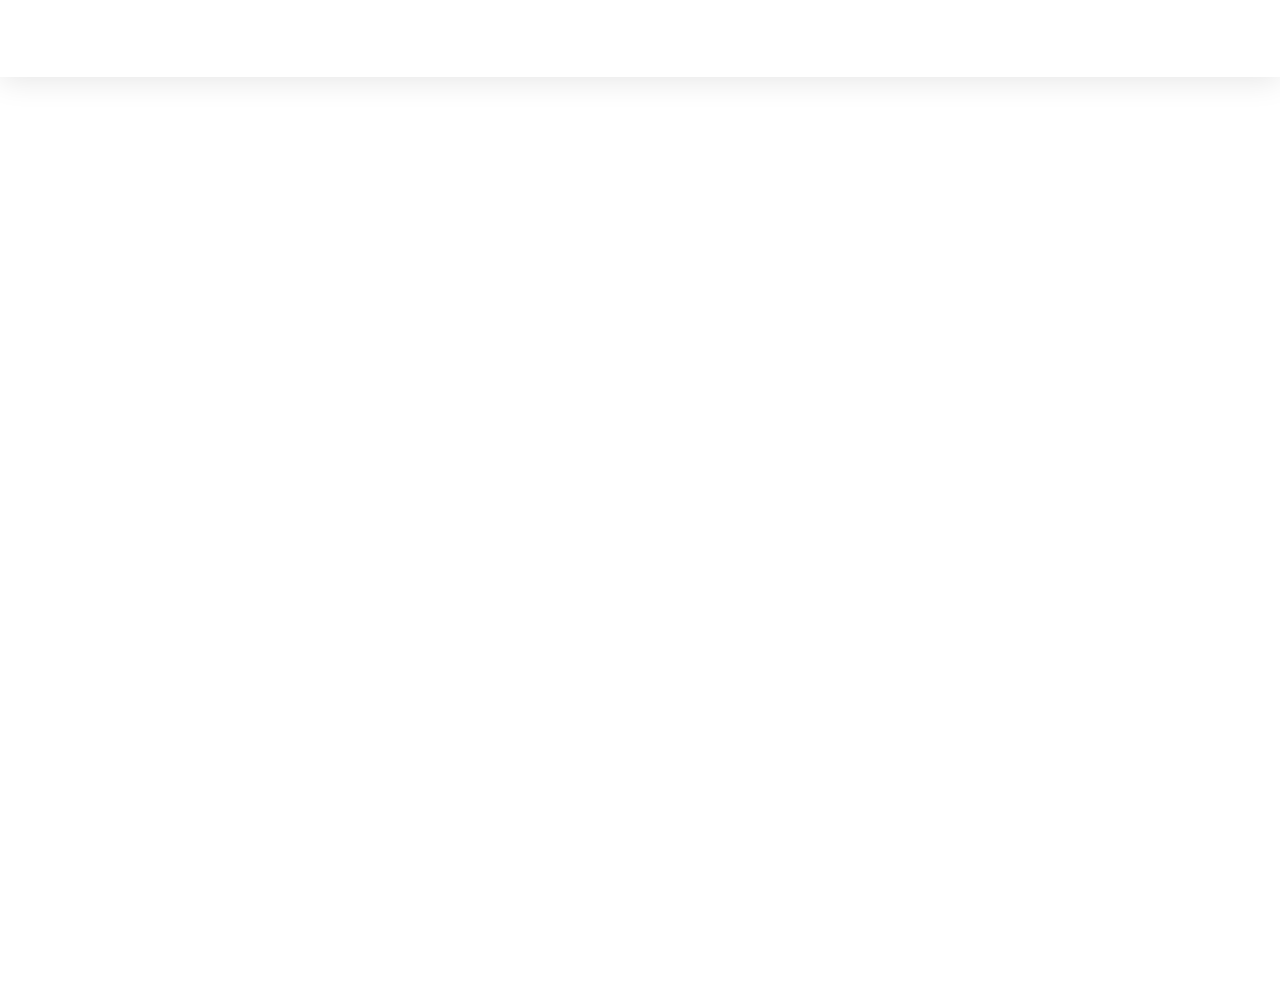
<file: coffee_shop/index.html>
<!DOCTYPE html>
<html lang="en">
<head>
    <link rel="preconnect" href="https://fonts.googleapis.com">
<link rel="preconnect" href="https://fonts.gstatic.com" crossorigin>
<link href="https://fonts.googleapis.com/css2?family=Signika:wght@300&display=swap" rel="stylesheet">
    <!--font-->
    <meta charset="UTF-8">
    <meta name="viewport" content="width=device-width, initial-scale=1.0">
    <title>Document</title> <link rel="stylesheet" href="style.css">
</head>
<title> Coffee Shop</title>
<body>
    <nav class="nav-bar">

        <div class="max-width">
           
    <div class="logo">  Coffee Shop </div>
    <ul class="menu-bar">
<li> About US</li>
<li>Locations</li>
<li>Menu</li>
<li>Social media</li>


    </ul>
        </div>
    </nav>
    <section class="section-container">
        <div class="banner">
<h1>
   coffee shop
    
</h1>
<p1>
    Welcome to Highlands Coffee, where Vietnamese coffee culture meets urban tranquility. Savor expertly crafted brews, from bold black coffee to creamy iced lattes, in our cozy city escapes. Committed to sustainability, we source beans directly from local farmers. Join us for a brief respite, where every cup tells a story and community meets quality.
</p1>
<div class="border_function">
get more
</div>
        </div>  
    </section>
    <!--page2-->

</body>
</html>
</file>
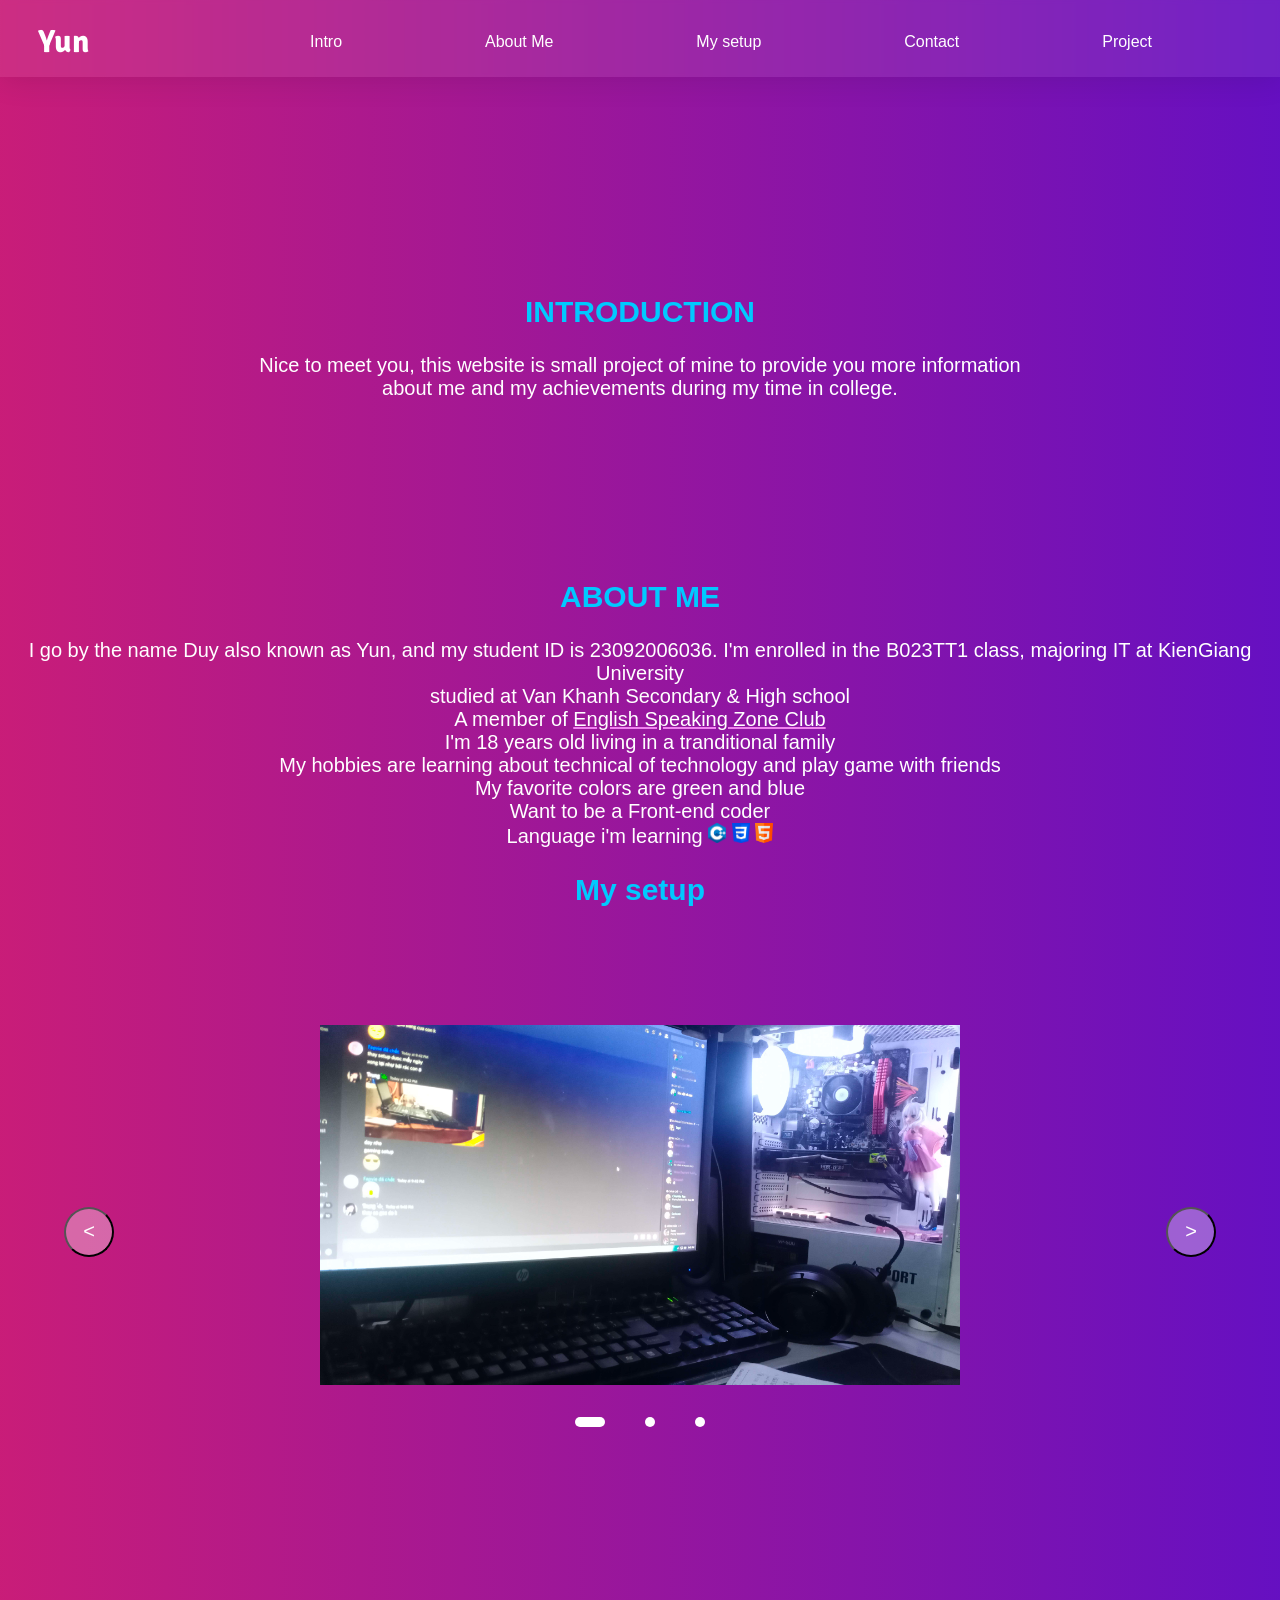
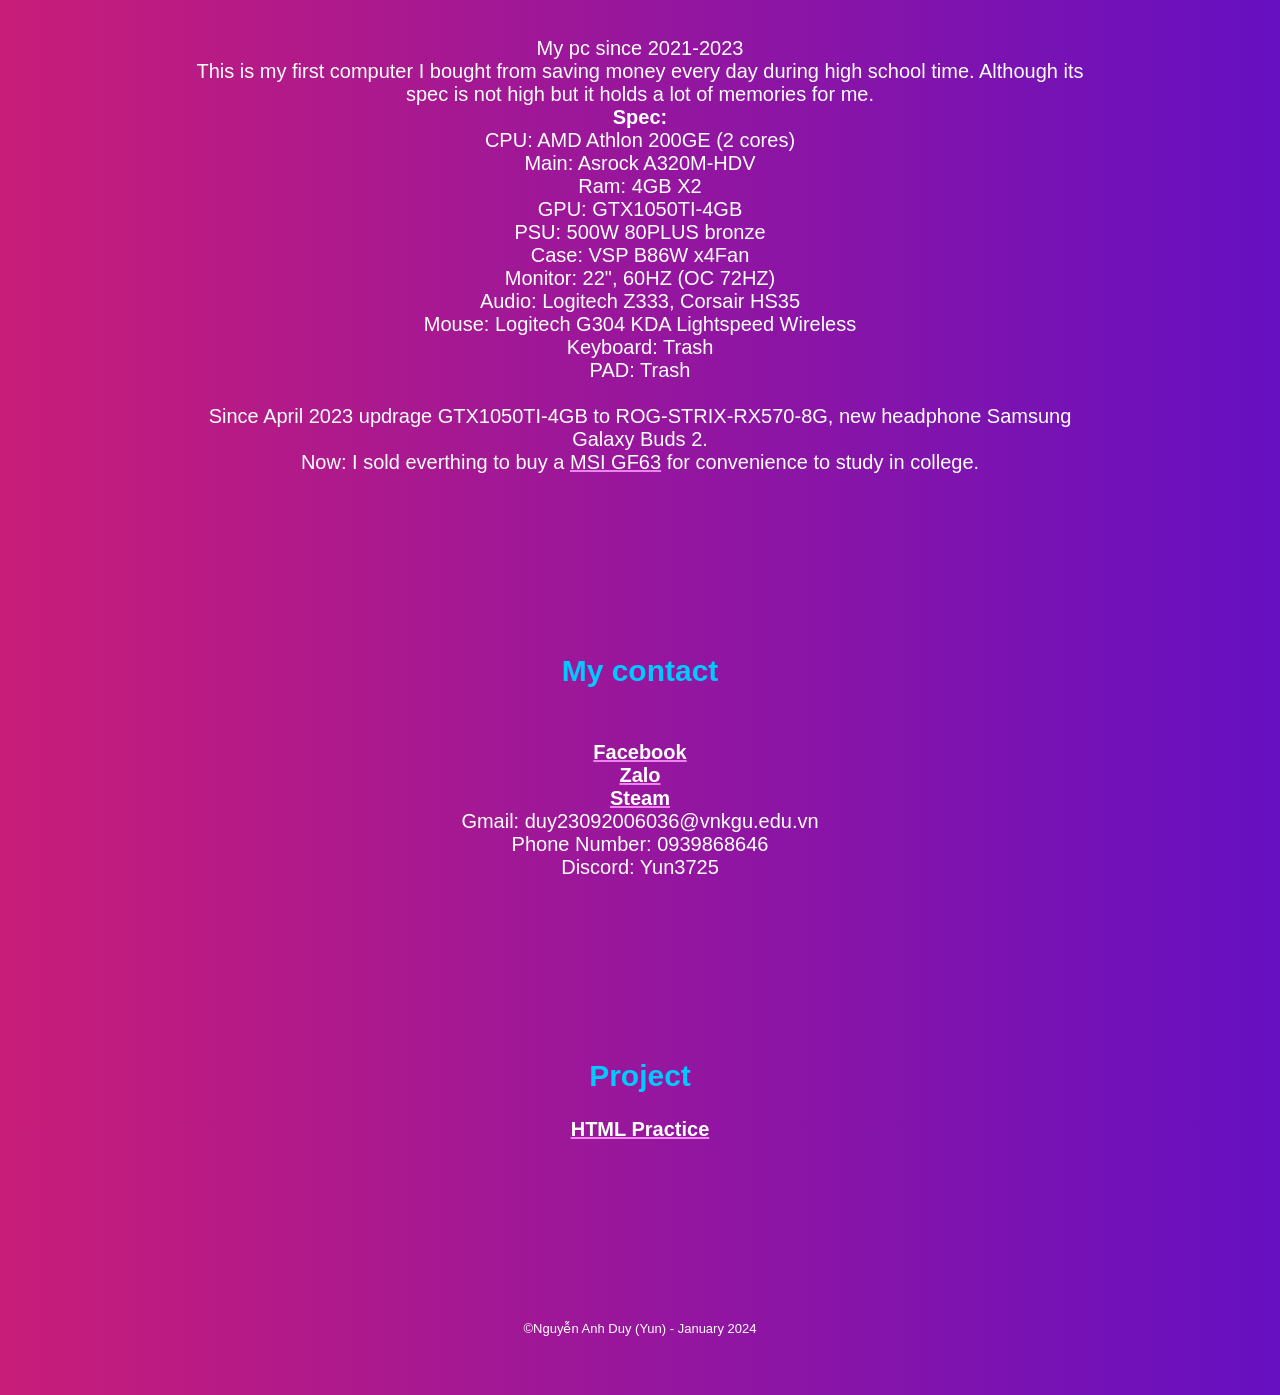
<file: Profile/Main-Profile/index1.html>
<!DOCTYPE html>
    <html lang="en">
    <head>
        <meta charset="UTF-8">
        <meta name="viewport" content="width=device-width, initial-scale=1.0, maximum-scale=1.0, user-scalable=no">
        <title>Yun's Profile</title>
        <link rel="icon" href="/Profile/Main-Profile/img/OIG.jpg">
        <link rel="stylesheet" href="style2.css">
        <script src="/Profile/plugin/imgae-slider.js"> </script>
        <script src="/Profile/plugin/Scroll-Down.js"   ></script>
        <!--font 1-->
        <link rel="preconnect" href="https://fonts.googleapis.com">
    <link rel="preconnect" href="https://fonts.gstatic.com" crossorigin>
    <link href="https://fonts.googleapis.com/css2?family=Bree+Serif&family=Signika:wght@300&display=swap" rel="stylesheet">
    <link rel="preconnect" href="https://fonts.googleapis.com">
    <link rel="preconnect" href="https://fonts.gstatic.com" crossorigin>
    <link href="https://fonts.googleapis.com/css2?family=Bree+Serif&family=Poppins:wght@100&family=Signika:wght@300&display=swap" rel="stylesheet">
    <!-- icon-menu-list-->
    <link rel="stylesheet" href="https://fonts.googleapis.com/css2?family=Material+Symbols+Outlined:opsz,wght,FILL,GRAD@20..48,100..700,0..1,-50..200" alt="frontward" />
    <link rel="stylesheet" href="https://fonts.googleapis.com/css2?family=Material+Symbols+Outlined:opsz,wght,FILL,GRAD@20..48,100..700,0..1,-50..200" alt="backward" />


    </head> 

    <body>
        <section class="container-navbar">
            <nav class="navbar-maxwidth">
                <ul class="menu-list">
    <li>
        <h1>
            Yun
            </h1> 
     
            <li class="position">Intro</li>
            <li class="position">About Me</li>
            <li class="position">My setup</li>
            <li class="position">Contact</li>
            <li class="position">Project</li>
                </ul>
            </nav>
        </section>  
        <section class="content_container">
            
    <div class="intro_container">
        <h1>INTRODUCTION</h1>
        <p1>
                Nice to meet you, this website is small project of mine to provide you more information about me and my achievements during my time in college.
        </p1>   
    </div>
        <div class="aboutme_container">
            <h2>
                ABOUT ME
            </h2>
            <p2>
            I go by the name Duy also known as Yun, and my student ID is 23092006036. I'm enrolled in the B023TT1 class, majoring IT at KienGiang University</br>
            studied at Van Khanh Secondary & High school
        </br> A member of <storng><a href="https://www.facebook.com/profile.php?id=100083281331890">English Speaking Zone Club</a></storng> </br>


            I'm 18 years old living in a tranditional family </br>
            My hobbies are learning about technical of technology and play game with friends</br>
            My favorite colors are green and blue </br>
            Want to be a Front-end coder    </br>
            Language i'm learning <img src="img/pngwing.com.png" width="18"> 
            <img src="img/css-3.png" width="18"> 
            <img src="img/html.png" width="18">
            </p2>
        </div>
        <div class="setup-tittle">
        <h1><b>My setup</b></h1>
    </div>
            <div class="slider">
                <div class="list">
                    <div class="item">
                        <img src="img/setup1.jpg" alt="setup1">
                    </div>
                    <div class="item">
                        <img src="img/setup2.jpg" alt="setup2" > </div>
                    <div class="item">
                        <img src="img/setup3.jpg" alt="setup1">
                    </div>
                </div>
                <!--button prev and next-->
                <div class="buttons">
                    <button id="prev"><</button>
                    <button id="next">></button>
                    
                </div>
            
                <div class="dots">
                    <li class="active"></li>
                    <li></li>
                    <li></li>
                    
                </div>
            </div>
            <div class="setup-describe">
                
                <p1>My pc since 2021-2023 </br>
                    This is my first computer I bought from saving money every day during high school time. Although its spec is not high but it holds a lot of memories for me.
                </br> <b>Spec:</b>
            </br>               
            CPU: AMD Athlon 200GE (2 cores)</br> 
            Main: Asrock A320M-HDV</br> 
            Ram: 4GB X2</br> 
            GPU: GTX1050TI-4GB</br> 
            PSU: 500W 80PLUS bronze</br> 
            Case: VSP B86W x4Fan</br> 
            Monitor: 22", 60HZ (OC 72HZ)</br> 
            Audio: Logitech Z333, Corsair HS35</br> 
            Mouse: Logitech G304 KDA Lightspeed Wireless</br> 
            Keyboard: Trash</br> 
            PAD: Trash</br> 
                </p1>
            </br> 
            Since April 2023 updrage GTX1050TI-4GB to ROG-STRIX-RX570-8G, new headphone Samsung Galaxy Buds 2.
        </br> 
Now: I sold everthing to buy a <a href="https://www.msi.com/Laptop/GF63-Thin-11SX-GTX/Specification">MSI GF63</a> for convenience to study in college.

            </div>
    
        <div class="contact-content">
            <h3>My contact</h3> </br>
              <a href="https://www.facebook.com/profile.php?id=100093468123468" ><strong>Facebook
            </strong>
            </a> </br>
            <a href="/Profile/Main-Profile/img/ZaloQR.jpg" >
                <strong>Zalo</strong></a> </br>
             <strong><a href="https://steamcommunity.com/profiles/76561198881630659/">Steam</a> </br></strong>   
           <p1> Gmail: duy23092006036@vnkgu.edu.vn</p1></br>
           <p2>Phone Number: 0939868646</p2></br>
           <p2>Discord: Yun3725</p2> 
        </div>
<div class="project">
    <h1>Project</h1>
    <p1> <a href="/Profile/Showcase/PractiveHTML.html"> <strong>HTML Practice</strong></a></p1>
    
   
</div>
<div class="credit">
    ©Nguyễn Anh Duy (Yun) - January 2024
</div>
        </section>  
        
        
    </body>
    </html>
</file>
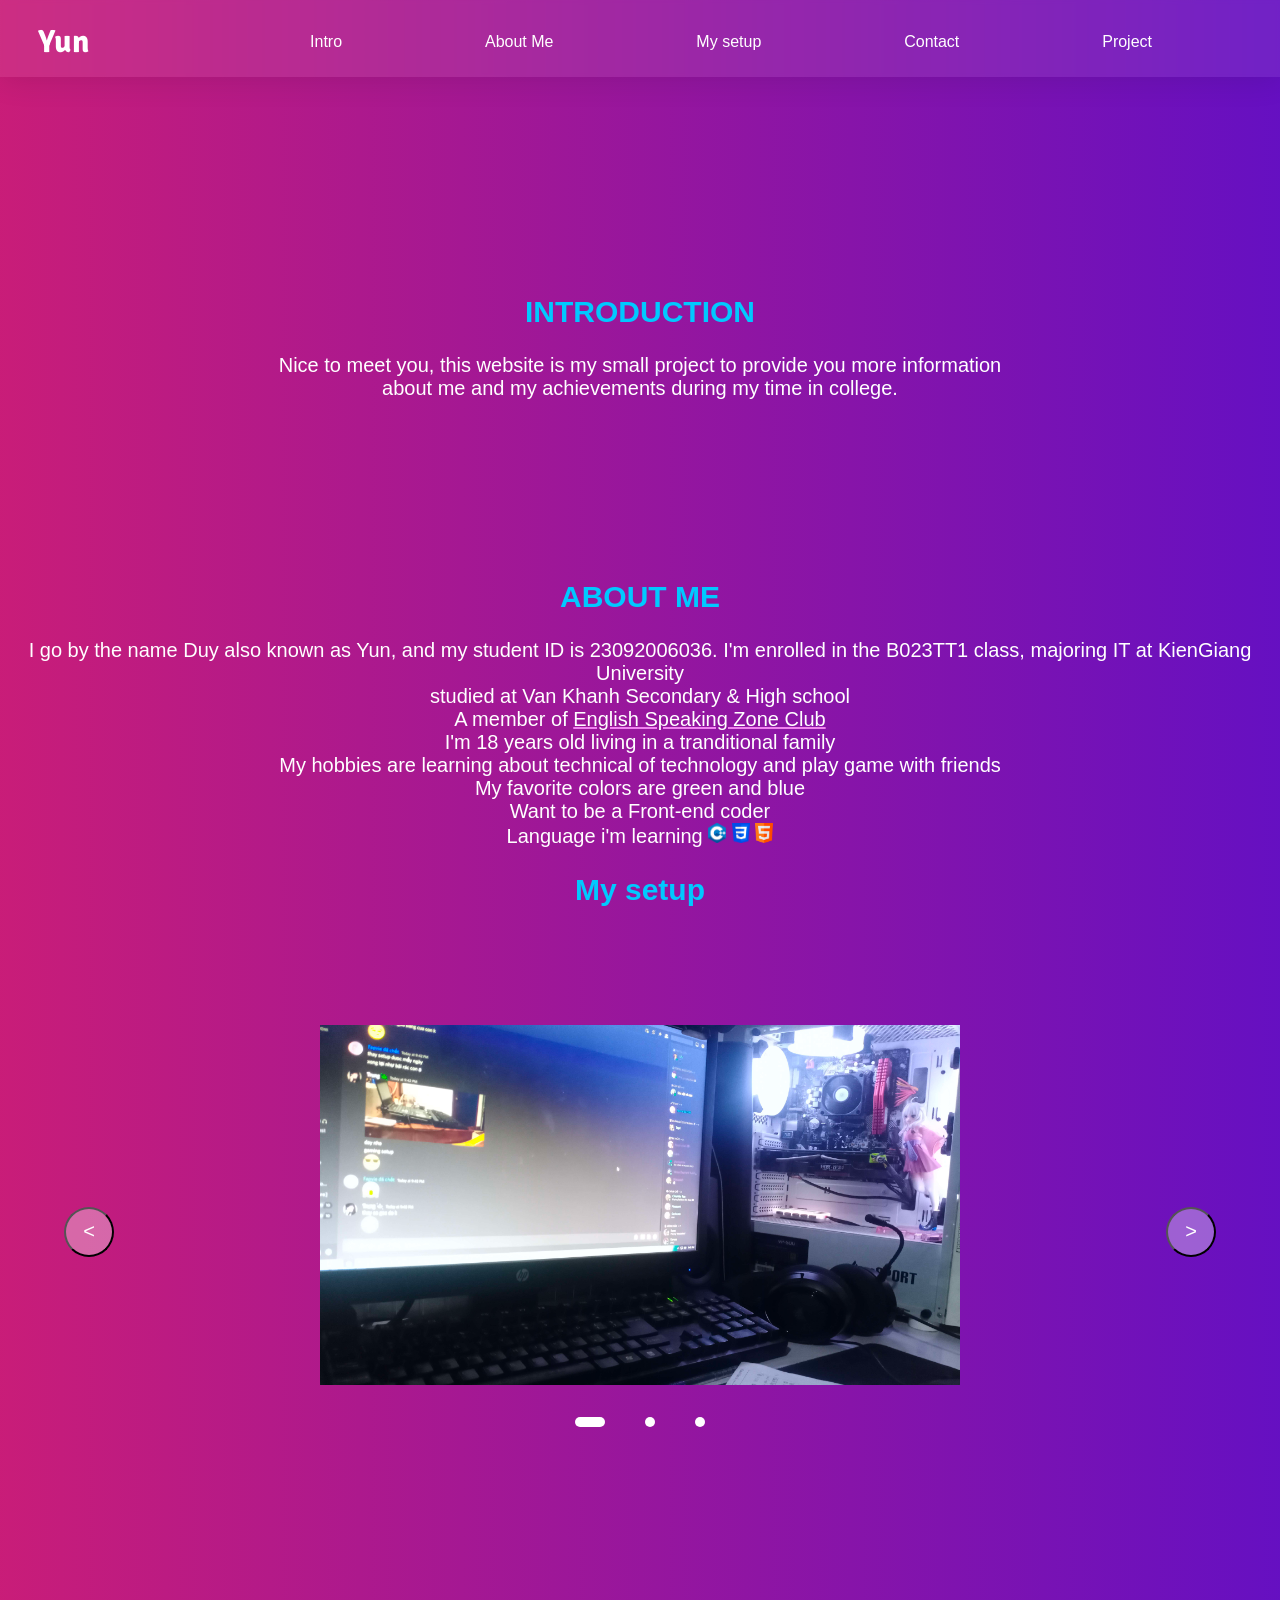
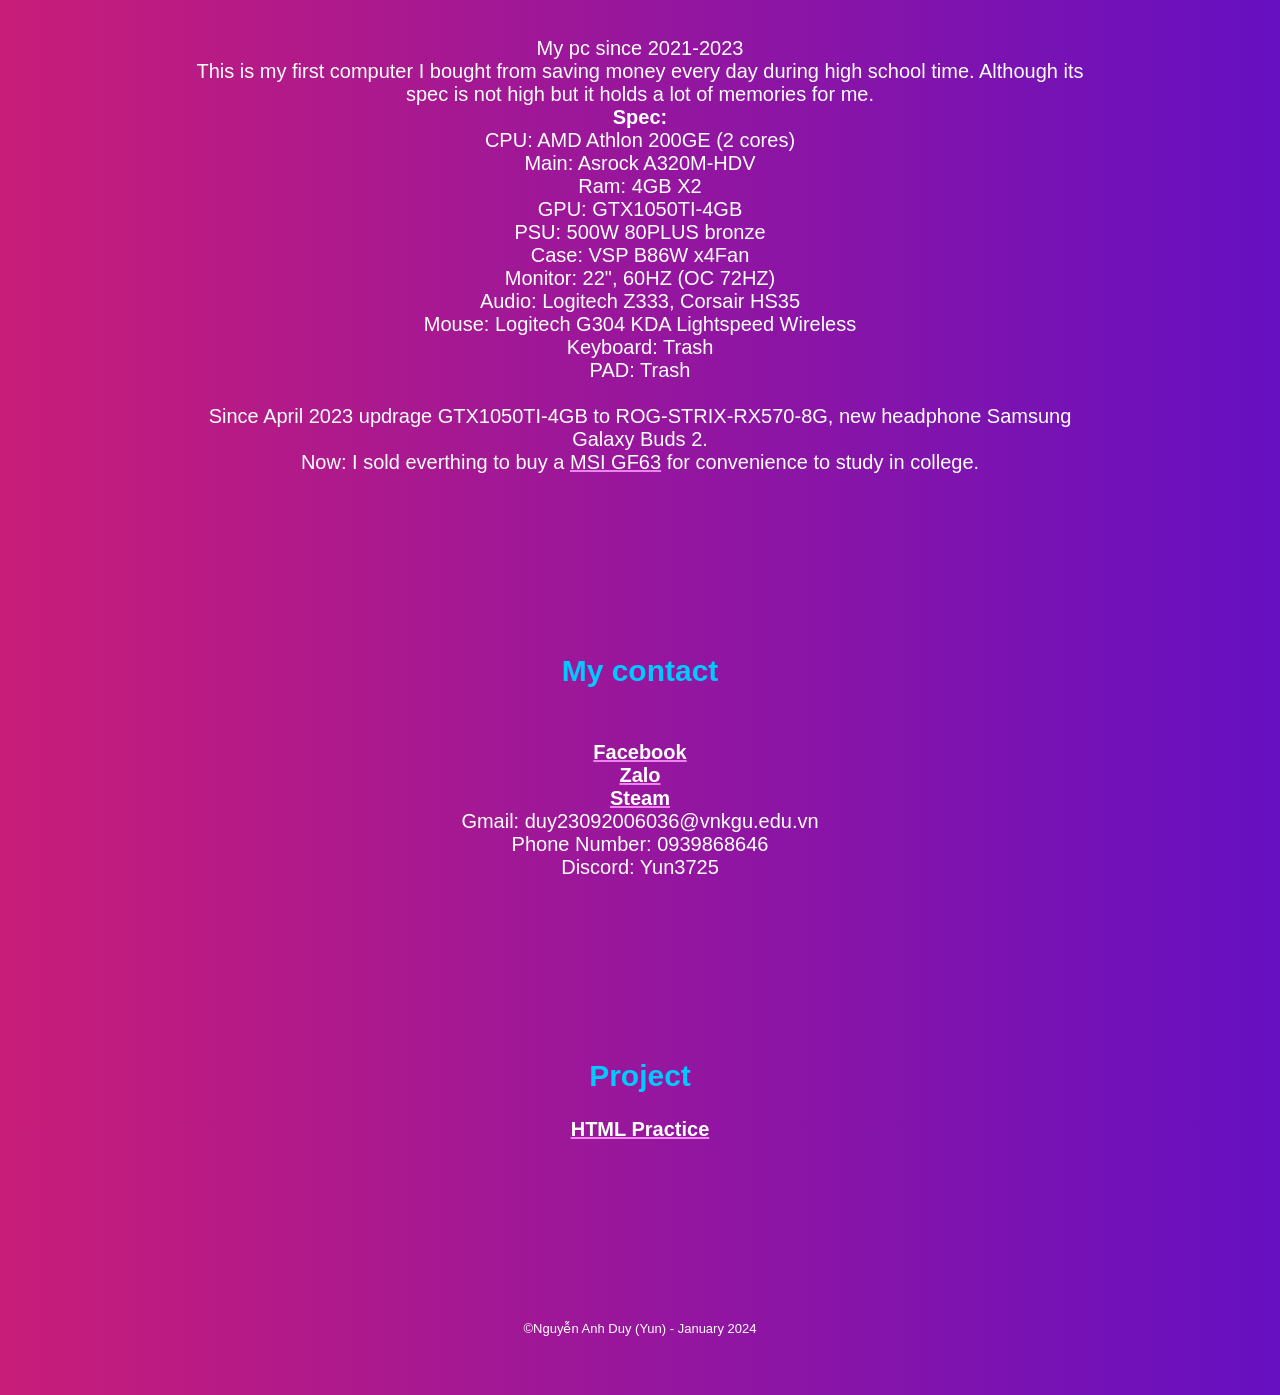
<file: Profile/Main-Profile/My-Website.html>
<!DOCTYPE html>
    <html lang="en">
    <head>
        <meta charset="UTF-8">
        <meta name="viewport" content="width=device-width, initial-scale=1.0, maximum-scale=1.0, user-scalable=no">
        <title>Yun's Profile</title>
        <link rel="icon" href="/Profile/Main-Profile/img/OIG.jpg">
        <link rel="stylesheet" href="style2.css">
        <script src="/Profile/plugin/imgae-slider.js"> </script>
        <script src="/Profile/plugin/Scroll-Down.js"   ></script>
        <!--font 1-->
        <link rel="preconnect" href="https://fonts.googleapis.com">
    <link rel="preconnect" href="https://fonts.gstatic.com" crossorigin>
    <link href="https://fonts.googleapis.com/css2?family=Bree+Serif&family=Signika:wght@300&display=swap" rel="stylesheet">
    <link rel="preconnect" href="https://fonts.googleapis.com">
    <link rel="preconnect" href="https://fonts.gstatic.com" crossorigin>
    <link href="https://fonts.googleapis.com/css2?family=Bree+Serif&family=Poppins:wght@100&family=Signika:wght@300&display=swap" rel="stylesheet">
    <!-- icon-menu-list-->
    <link rel="stylesheet" href="https://fonts.googleapis.com/css2?family=Material+Symbols+Outlined:opsz,wght,FILL,GRAD@20..48,100..700,0..1,-50..200" alt="frontward" />
    <link rel="stylesheet" href="https://fonts.googleapis.com/css2?family=Material+Symbols+Outlined:opsz,wght,FILL,GRAD@20..48,100..700,0..1,-50..200" alt="backward" />


    </head> 

    <body>
        <section class="container-navbar">
            <nav class="navbar-maxwidth">
                <ul class="menu-list">
    <li>
        <h1>
            Yun
            </h1> 
     
            <li class="position">Intro</li>
            <li class="position">About Me</li>
            <li class="position">My setup</li>
            <li class="position">Contact</li>
            <li class="position">Project</li>
                </ul>
            </nav>
        </section>  
        <section class="content_container">
            
    <div class="intro_container">
        <h1>INTRODUCTION</h1>
        <p1>
                Nice to meet you, this website is my small project to provide you more information about me and my achievements during my time in college.
        </p1>   
    </div>
        <div class="aboutme_container">
            <h2>
                ABOUT ME
            </h2>
            <p2>
            I go by the name Duy also known as Yun, and my student ID is 23092006036. I'm enrolled in the B023TT1 class, majoring IT at KienGiang University</br>
            studied at Van Khanh Secondary & High school
        </br> A member of <storng><a href="https://www.facebook.com/profile.php?id=100083281331890">English Speaking Zone Club</a></storng> </br>


            I'm 18 years old living in a tranditional family </br>
            My hobbies are learning about technical of technology and play game with friends</br>
            My favorite colors are green and blue </br>
            Want to be a Front-end coder    </br>
            Language i'm learning <img src="img/pngwing.com.png" width="18"> 
            <img src="img/css-3.png" width="18"> 
            <img src="img/html.png" width="18">
            </p2>
        </div>
        <div class="setup-tittle">
        <h1><b>My setup</b></h1>
    </div>
            <div class="slider">
                <div class="list">
                    <div class="item">
                        <img src="img/setup1.jpg" alt="setup1">
                    </div>
                    <div class="item">
                        <img src="img/setup2.jpg" alt="setup2" > </div>
                    <div class="item">
                        <img src="img/setup3.jpg" alt="setup1">
                    </div>
                </div>
                <!--button prev and next-->
                <div class="buttons">
                    <button id="prev"><</button>
                    <button id="next">></button>
                    
                </div>
            
                <div class="dots">
                    <li class="active"></li>
                    <li></li>
                    <li></li>
                    
                </div>
            </div>
            <div class="setup-describe">
                
                <p1>My pc since 2021-2023 </br>
                    This is my first computer I bought from saving money every day during high school time. Although its spec is not high but it holds a lot of memories for me.
                </br> <b>Spec:</b>
            </br>               
            CPU: AMD Athlon 200GE (2 cores)</br> 
            Main: Asrock A320M-HDV</br> 
            Ram: 4GB X2</br> 
            GPU: GTX1050TI-4GB</br> 
            PSU: 500W 80PLUS bronze</br> 
            Case: VSP B86W x4Fan</br> 
            Monitor: 22", 60HZ (OC 72HZ)</br> 
            Audio: Logitech Z333, Corsair HS35</br> 
            Mouse: Logitech G304 KDA Lightspeed Wireless</br> 
            Keyboard: Trash</br> 
            PAD: Trash</br> 
                </p1>
            </br> 
            Since April 2023 updrage GTX1050TI-4GB to ROG-STRIX-RX570-8G, new headphone Samsung Galaxy Buds 2.
        </br> 
Now: I sold everthing to buy a <a href="https://www.msi.com/Laptop/GF63-Thin-11SX-GTX/Specification">MSI GF63</a> for convenience to study in college.

            </div>
    
        <div class="contact-content">
            <h3>My contact</h3> </br>
              <a href="https://www.facebook.com/profile.php?id=100093468123468" ><strong>Facebook
            </strong>
            </a> </br>
            <a href="/Profile/Main-Profile/img/ZaloQR.jpg" >
                <strong>Zalo</strong></a> </br>
             <strong><a href="https://steamcommunity.com/profiles/76561198881630659/">Steam</a> </br></strong>   
           <p1> Gmail: duy23092006036@vnkgu.edu.vn</p1></br>
           <p2>Phone Number: 0939868646</p2></br>
           <p2>Discord: Yun3725</p2> 
        </div>
<div class="project">
    <h1>Project</h1>
    <p1> <a href="/Profile/Showcase/PractiveHTML.html"> <strong>HTML Practice</strong></a></p1>
    
   
</div>
<div class="credit">
    ©Nguyễn Anh Duy (Yun) - January 2024
</div>
        </section>  
        
        
    </body>
    </html>
</file>
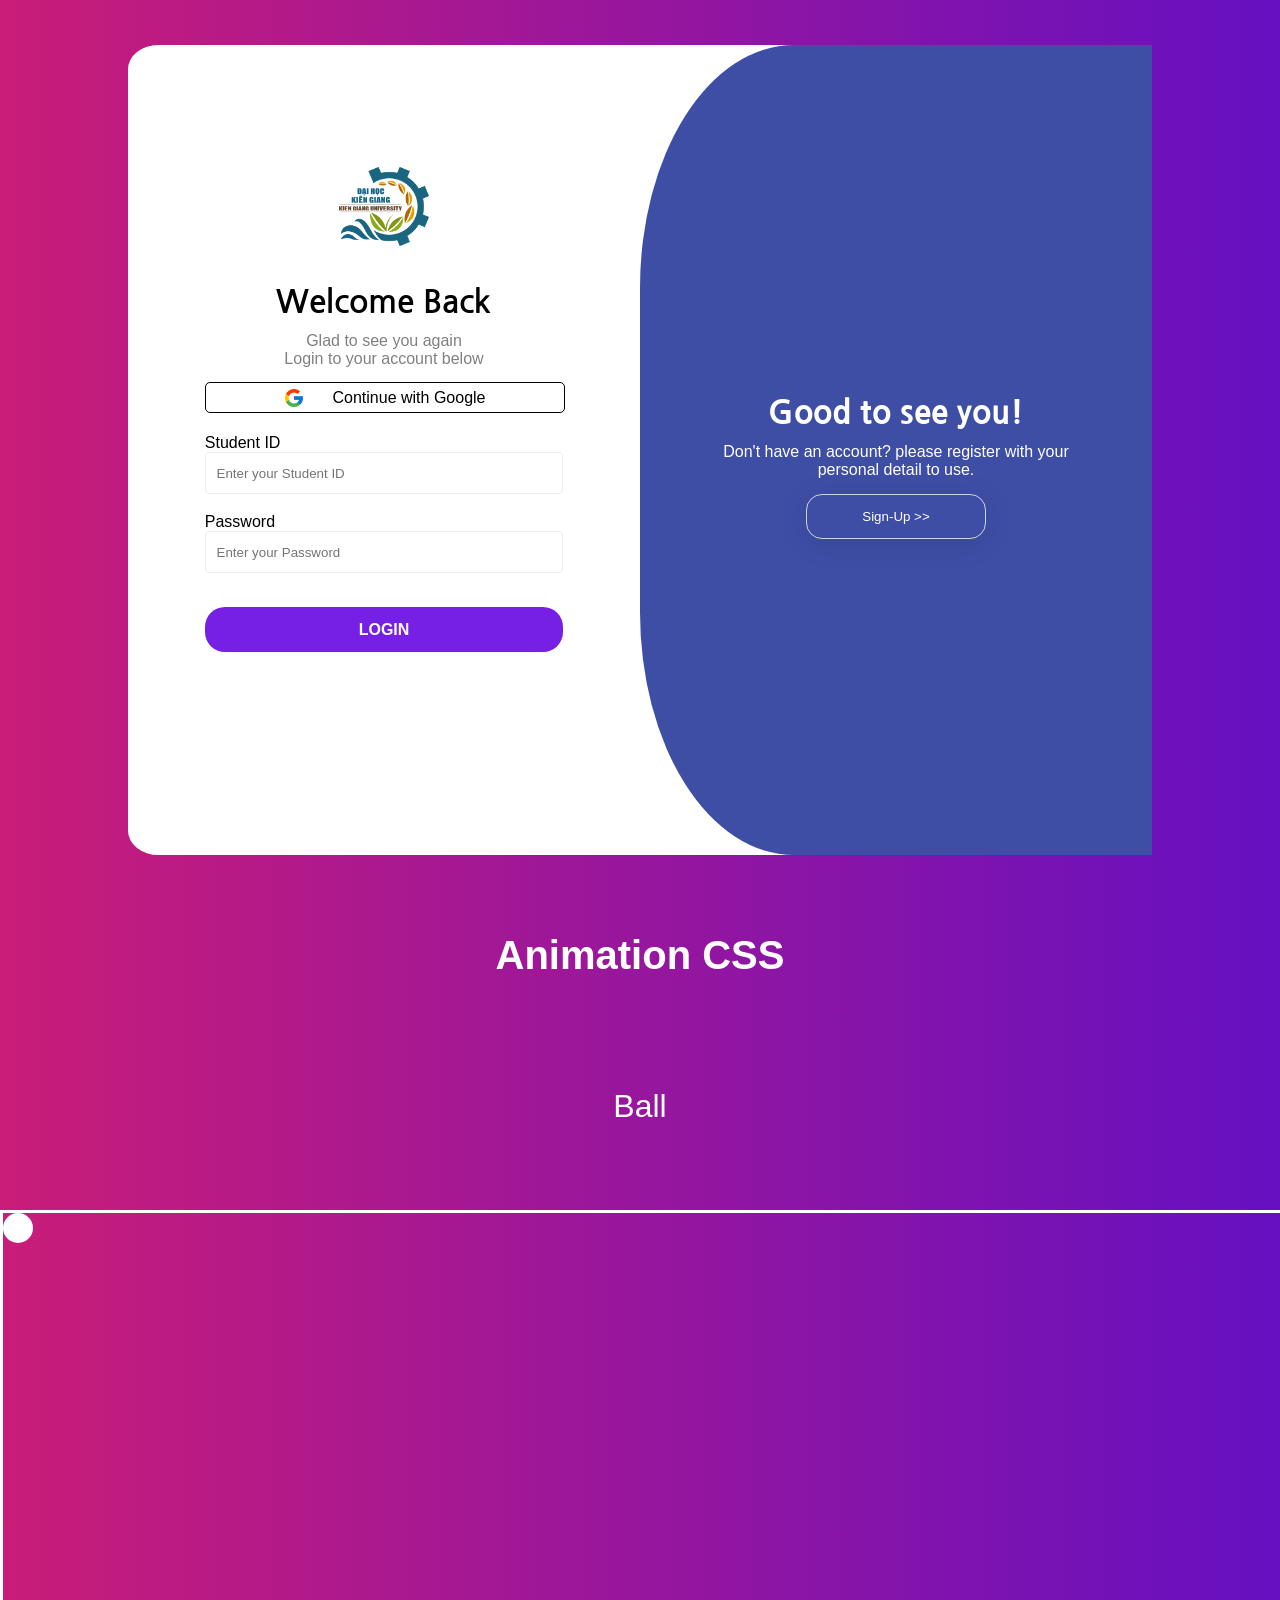
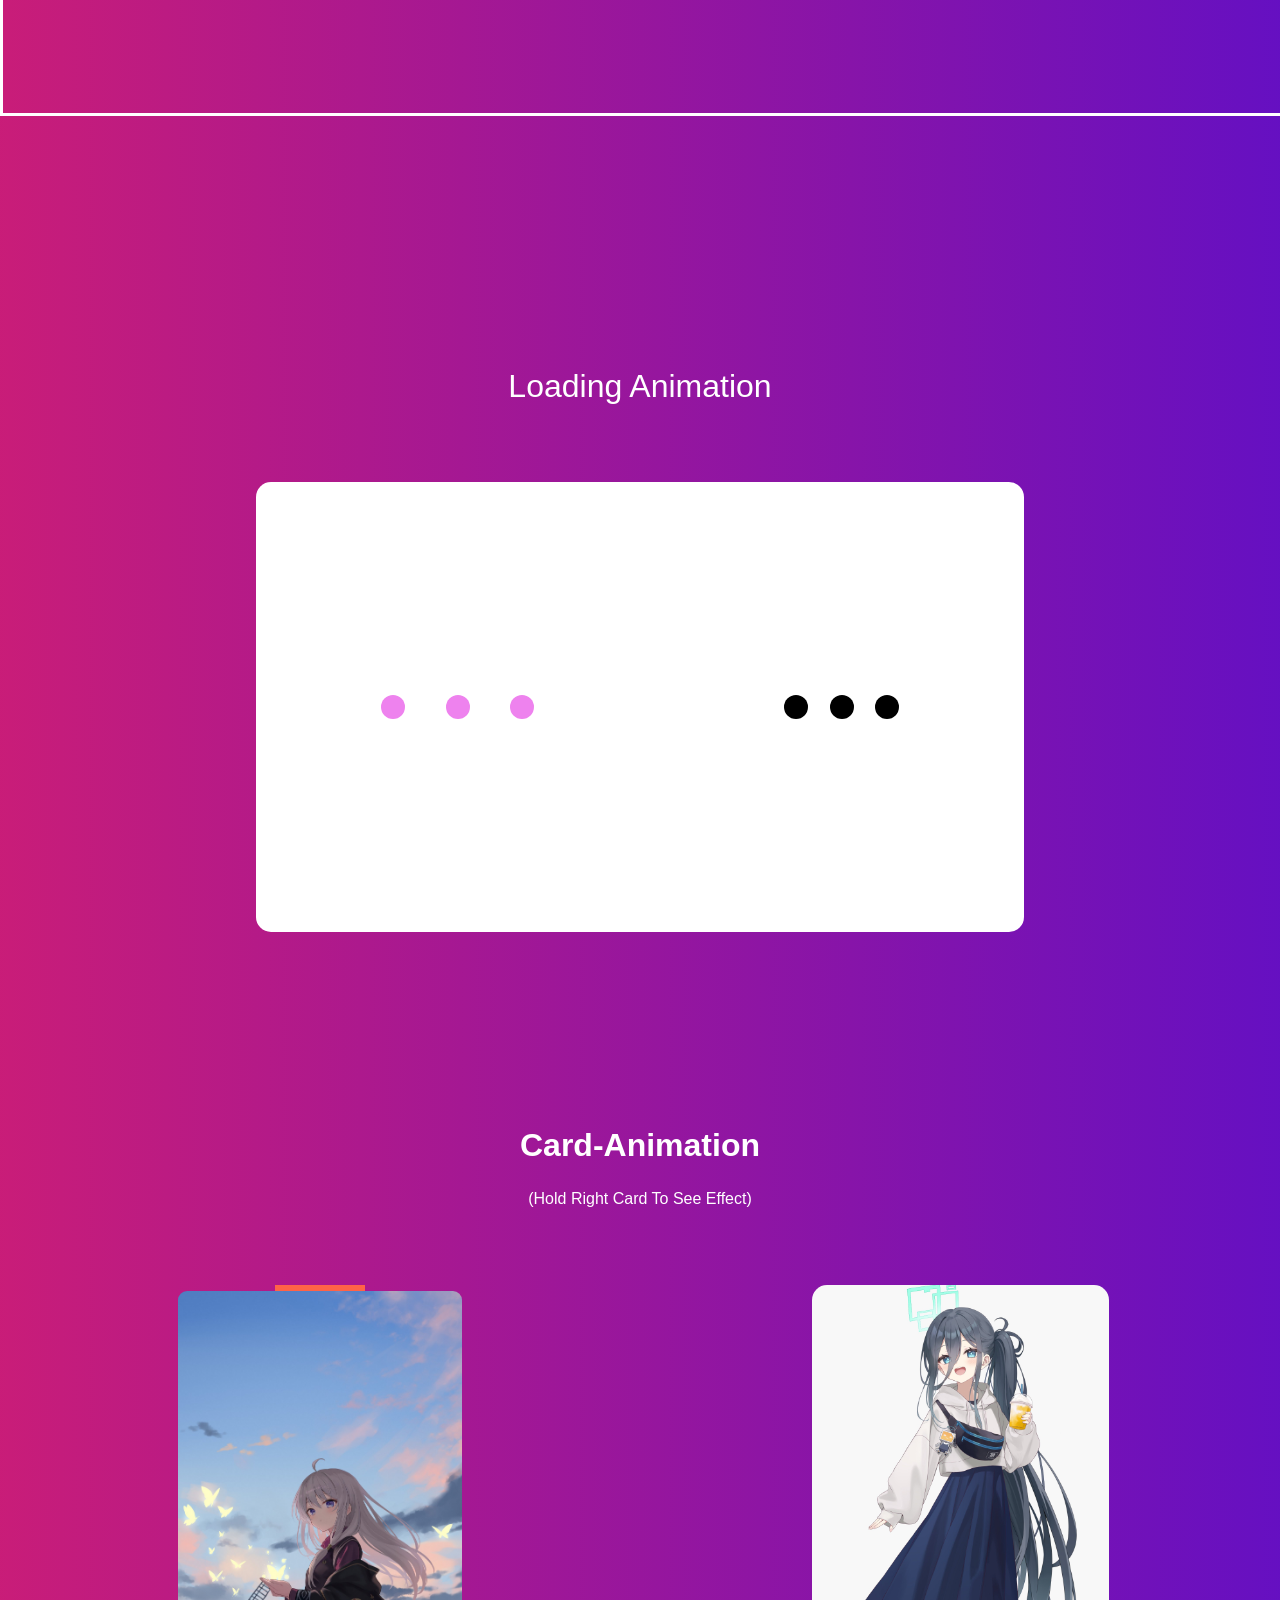
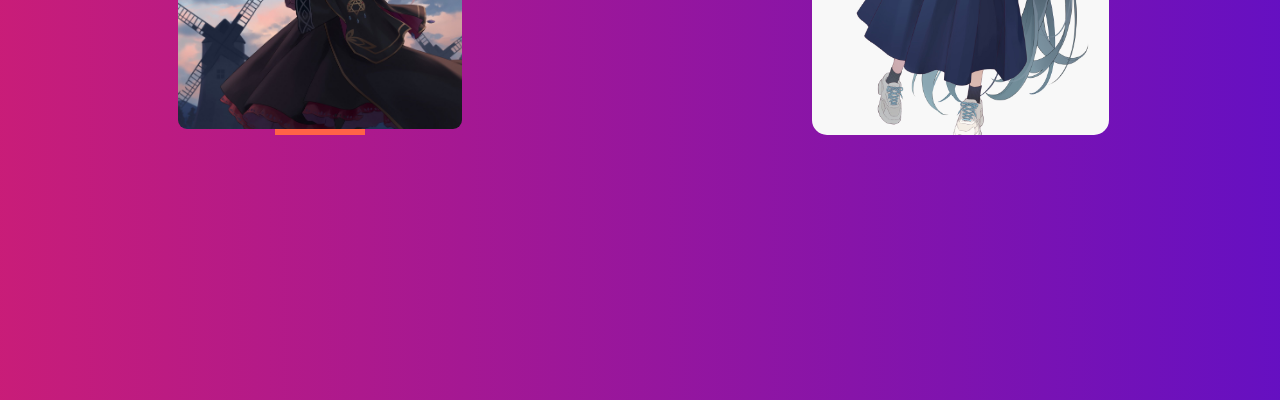
<file: Profile/Showcase/PractiveHTML.html>
<!DOCTYPE html>
<html lang="en">
<head>
    <meta charset="UTF-8">
    <meta name="viewport" content="width=device-width, initial-scale=1.0>
    <link rel="icon" href="https://cdn.discordapp.com/attachments/1141332944397549691/1194626045488414770/OIG.jpg?ex=65b10934&is=659e9434&hm=27d5273a25eae37fa90fb30ded14d9eff77fe6ade2600ffa9a0040bbc003a1a6&">
    <title>ShowCase</title>
   <link rel="stylesheet" href="Style-Showcase.css">
   <!--font-->
   <link rel="preconnect" href="https://fonts.googleapis.com">
<link rel="preconnect" href="https://fonts.gstatic.com" crossorigin>
<link href="https://fonts.googleapis.com/css2?family=Nanum+Gothic&display=swap" rel="stylesheet">

<script src="transitionAnimated.js"></script>
</head>
<body>
    <section class="ShowCase-LogIn">  
        
<div class="board-container">
    <div class="register-container">
        <div class="register-card">
    <h1>REGISTER</h1>
    <p1 class="remind">StudentID</p1>
    <input class="input-usnername"type="text" placeholder="Enter your StudentID" >
    <p2 class="remind">Email</p2>
    <input class="input-usnername"type="text" placeholder="Enter your Email">
    <p3 class="remind">Password</p3>    
    <input class="input-usnername"type="password" placeholder="Enter your Password">
    <p4 class="remind">Cofirm Password</p4>
    <input class="input-usnername"type="password" placeholder="Confirm Password">
    <div class="register-button"><b>REGISTER</b></div>
</div>    
</div>
<div class="LogIn-container">
    <div class="test">
    
<div class="LogIn-Card">
    <span class="Logo">
        <img src="/Profile/Showcase/img/Logo-DH-Kien-Giang-VNKGU.png">
    </span>
    <div class="text-welcome">
        <h1>Welcome Back</h1>
        <p1>Glad to see you again </br>Login to your account below</p1>
    </div>
</div>


<div class="LogIn-Google">
    <img src="/Profile/Showcase/img/google-icon.png" width="18">
    <p1> Continue with Google</p1>
</div>
    <div class="login-email">
    <p1> Student ID </p1>
    </div>
    <div class="Username">
            <input type="text" placeholder="Enter your Student ID" class="input-usnername"> 
    </div>
    <div class="login-password">
        <p1> Password </p1> 
    </div>
        <div class="Password">
                <input type="password" placeholder="Enter your Password" class="input-password">
        </div>

<div class="Login-button">
    <b>LOGIN</b>
</div>

      
        
    </div>
</div>
<div class="signup-container">
        <div class="signup-content">
        <h1 class="content-Login">
        </h1>
        <p1 class="pSignUp">
        </p1>
        <button class="button-register">
<p class="text-signup">   </p1> 
        </button>

        </div>
        
    </div>
</div>

    </section>
    
    <section class="Animation-Container">
        <h1 class="Tittle-Animation">
            Animation CSS
        </h1>
        <p1 class="Ball-title">
            Ball
        </p1>
        <div class="frame-animation">  
            <div class="circle">
                <div class="wrapper"></div>
            </div>

        </div>
        </div>
        </div>
    </section>
    <section class="loading-animation">
        <p1 class="loading">
            Loading Animation
        </p1>
<div class="container-loading">
    <div class="node-center">
    <div class="loading-node"></div>
    <div class="loading-node"></div>
    <div class="loading-node"></div>
</div>

<div class="node-center2">
    <div class="loading-node2"></div>
    <div class="loading-node2"></div>
    <div class="loading-node2"></div>
</div>
</div>

    </section>
   
    <section class="CSS-Card">
        <h1 class="Card-title">
            Card-Animation
        </h1>
        <p1> (Hold Right Card To See Effect)</p1>
<div class="card-container">
         <div class="card_1">
         </div>
        <div class="card_2"></div>
    </div>      
    </section>
</body>
</html>
</file>
<file: coffee_shop/style.css>
body{
    margin: 0;
    padding: 0;
}
.nav-bar{
    position: fixed;
    width: 100%;
    padding-top: 2.5vh;
    border-bottom: 0.5px;
    border-top: 0;
    border-left: 0;
    border-right: 0;
    border-style: solid;
    border-color: white;
    background: rgba(255, 255, 255, 0.13);
box-shadow: 0 4px 30px rgba(0, 0, 0, 0.1);
backdrop-filter: blur(0px);
-webkit-backdrop-filter: blur(0px);


z-index: 3;
}
.nav-bar .max-width{
    max-width: 1300px;
    padding: 0 40px;
    margin: auto;
    display: flex;
    justify-content: space-between;
}

.nav-bar .menu-bar li {
    display: inline-block;
list-style: none;
margin-left: 20px;
font-size: 2vh;
font-weight: normal;
color: white;
}
.logo{
    font-family: sans-serif;
    color: white;
font-size: 3vh;
font-weight: 600;}

.section-container{
    max-width: 100%;
    position: relative;
height: 100vh;
background-position: center;
background-size:cover;
background-image: url("https://cdn.discordapp.com/attachments/1141332944397549691/1187764445145989230/asael-pena-pKEb3GvTlJU-unsplash.jpg?ex=659812d7&is=65859dd7&hm=1e65141d428065c186da33281b297607c33c1957b5b7885ad381e9da303ff972&")}
section{padding: 50px;}
.banner{
    display: flex;
 justify-content: center;
 align-items: center;
 flex-direction: column;
 height: calc(100vh - 60px);
 width: 50vw;
 margin: auto;

}
.border_function{
    color: white;
    margin-top: 2vh;
    border-width: 0.5px;
    font-size: 4vh;
    padding: 8px;
    border-color: white solid;
    border-style: solid;
    border-color: white;
    border-radius: 10px;
    }
.banner h1{
    color: white;
    font-family: sans-serif;
    font-size: 7vh;
    font-family: 'Signika', sans-serif;
    

}
.banner p1{
    color: white;
    text-align: center;
}
.section-container2{
    max-width: 100%;
    position: relative;
height: 100vh;
background-color: #c98f61;
}
.banner2{
    height: 100px;
    width: 100%;
    align-items: center;
    justify-content: center;
   display: flex;
   align-items: start ;

}
.banner2 h1{
    font-size: 40px;
    font-family: sans-serif;}
.Menulist{
    display: flex;
    flex-direction: column;
    justify-content: center;
    align-items: start;
    margin: 0;
    padding: 0;
}
.cf1 {
   padding: 0;
   border: 0;
}
.Menulist p1{
margin: 30px 0 30px 80px;
font-size: larger;
font-family: sans-serif;}
.Menulist p2{
    margin: 30px 0 30px 100px;   
    font-size: larger;
    font-family: sans-serif;}
</file>
<file: Profile/Main-Profile/style2.css>
body{
  
    margin: 0;
    padding: 0;
    background: linear-gradient(90deg, hsla(328, 75%, 45%, 1) 0%, hsla(269, 85%, 41%, 1) 100%);
color: white;
    font-family: sans-serif;
    overflow-x: hidden;
    overflow-y: auto;
}



.container-navbar{
    width: 100%;
    min-height: 5vh;
    max-height: 10vh;
    top: 0;
    position: fixed;
    background: rgba(255, 255, 255, 0.08);
    box-shadow: 0 4px 30px rgba(0, 0, 0, 0.1);
    backdrop-filter: blur(2.1px);
    -webkit-backdrop-filter: blur(2.1px);
    z-index: 3;
}   
.navbar-maxwidth{
    margin-right:10px ;
    width: 95vw; 
}
.navbar-maxwidth ul{
    display:flex;
    justify-content: space-between;
    align-items: center;
    max-height: 3vw;
   padding: 0 0 0 3vw;
   margin-top: 2.5vh;

    
}
.navbar-maxwidth .menu-list li{
    body{
      
        margin: 0;
        padding: 0;
        background: linear-gradient(90deg, hsla(328, 75%, 45%, 1) 0%, hsla(269, 85%, 41%, 1) 100%);
    color: white;
        font-family: sans-serif;
        overflow-x: hidden;
        overflow-y: auto;
    }
    
    
    
    .container-navbar{
        width: 100%;
        min-height: 5vh;
        max-height: 10vh;
        position: fixed;
        background: rgba(255, 255, 255, 0.08);
        box-shadow: 0 4px 30px rgba(0, 0, 0, 0.1);
        backdrop-filter: blur(2.1px);
        -webkit-backdrop-filter: blur(2.1px);
        z-index: 3;
    }   
    .navbar-maxwidth{
        margin-right:10px ;
        width: 95vw; 
    }
    .navbar-maxwidth ul{
        display:flex;
        justify-content: space-between;
        align-items: center;
        max-height: 3vw;
       padding: 0 0 0 3vw;
       margin-top: 2.5vh;
    
        
    }
    .navbar-maxwidth .menu-list li{
        display: inline-block;
        list-style: none;
        font-size: 1rem;
        margin-right: 5vw;
        font-size: clamp(1rem, 1.2vw, 100000px);
        cursor: pointer;
    }
    .navbar-maxwidth .menu-list h1 {
        padding-right: 6vw;
        font-size: clamp(2rem, 2.5vw, 4rem);
        font-family: 'Bree Serif', serif;
        font-family: 'Signika', sans-serif;
        transition: 0.5s;
    }
    .material-symbols-outlined {
    
      font-variation-settings:
      'FILL' 0,
      'wght' 400,
      'GRAD' 0,
      'opsz' 24
    }
    .content_container{
     
        position: relative;
    
        height: 450vh;
        top: 30vh;
        text-align: center;
    }
    .intro_container{
        width: 60vw;
        font-size: 20px;
       
        margin: auto;
    }
    .intro_container h1{
        color: #00C9FF;
    
    }
    .aboutme_container{
        width: auto;
        margin-top: 20vh;
        font-size: 20px;
    
    }
    .aboutme_container h2{
        color: #00C9FF;
        font-size: 30px;
    }
    
    .slider{
        margin-top: 50px;
        width: 1300px;
        max-width: 100vw;
        height: 500px;
        position: relative;
        DISPLAY: FLEX;
    }
    
    .list img{
        width: 100VW;
        max-width: 100VW;
        height: 100%;
        max-height: 40vh;
        object-fit: scale-down;
        /* margin-right: 30vw; */
        margin-top: 5vh;
        margin: auto;
    }
    .buttons{
        position: absolute;
        top: 37%;
        left: 5%;
        width: 90%;
        display: flex;
        justify-content: space-between;
    }
    .buttons button{
        width: 50px;
        height: 50px;
        border-radius: 50%;
        font-size: 20px;
        background-color: #fff5 ;
        color: #fff;
    
    }
    .dots{
        position: absolute;
        bottom: 10px;
        color: #fff;
        left: 0;
        width: 100%;
        padding: 0;
        display: flex;
        justify-content: center;
        margin: auto;
    }
    .dots li{
        list-style: none;
        width: 10px;
        height: 10px;
        background-color: #fff;
        margin: 20px;
        border-radius: 20px;
        
    }
    .dots li.active{
        width: 30px;
        transition: 0.5s;
    }
    
    
    
    
    
        
        .navbar-maxwidth .menu-list h1:hover{
            color: pink;
          }
    
        .nav-slider{
    position: relative;
    display: flex;
    
    justify-content: center;
    transform: translatex(-50%);
    column-gap: 1.5rem;
    
    z-index: 4;
        }
        .nav-slider a{
            width: 0.5rem;
            height: 0.5rem;
            border-radius: 50%;
            background-color:rgba(233, 219, 219, 0.685);
            cursor: pointer;
            transition: opacity ease 250ms;
        }
            .nav-slider a:hover {
            background-color: white;
                opacity: 1;
            }
    
           
           
    
    
    a{color: #fff;
        
    text-decoration-color: violet;
    cursor: pointer;}
    a:hover{
        color:violet;
    }
    
    .material-symbols-outlined {
        font-variation-settings:
        'FILL' 0,
        'wght' 400,
        'GRAD' 0,
        'opsz' 24
        
      
      }
      
      
      .buttom{    
        position: relative;
        width: auto;
        z-index: 5;
        cursor: pointer;
    
    }
    .project{
        margin-top: 80px;
        width: 60vw;
        font-size: 20px;
    text-align: center;
    }
    .project h1{
        font-size: 30px;
        color:#00C9FF;
    }   
    .setup-tittle h1{
    font-size: 30px;
    color: #00C9FF;
    }
    .setup-describe{
        max-width: 72vw;
        font-size: 20px;
        margin: auto;
        margin-top: 20vh;
    }
    .credit{
        margin-top: 30vh;
        width: 60vw;
        font-size: 14px;
    }
    
    display: inline-block;
    list-style: none;
    font-size: 1rem;
    margin-right: 5vw;
    font-size: clamp(1rem, 1.2vw, 100000px);
    cursor: pointer;
}
.navbar-maxwidth .menu-list h1 {
    padding-right: 6vw;
    font-size: clamp(2rem, 2.5vw, 4rem);
    font-family: 'Bree Serif', serif;
    font-family: 'Signika', sans-serif;
    transition: 0.5s;
}
.material-symbols-outlined {

  font-variation-settings:
  'FILL' 0,
  'wght' 400,
  'GRAD' 0,
  'opsz' 24
}
.content_container{
    position: relative;
    height: 300vh;
    top: 30vh;
    text-align: center;
}
.intro_container{
    width: 60vw;
    font-size: 20px;
    margin: auto;
}
.intro_container h1{
    color: #00C9FF;

}
.aboutme_container{
    width: auto;
    margin-top: 20vh;
    font-size: 20px;

}
.aboutme_container h2{
    color: #00C9FF;
    font-size: 30px;
}

.slider{
    margin-top: 50px;
    width: 100%;
    max-width: 100vw;
    height: 500px;
    position: relative;
    DISPLAY: FLEX;
}
.list{
    position: absolute;
    top: 0;
    left: 0;
    height: 100%;
    display: flex;
    width: max-content;
    transition: 0.5s ease;
    aspect-ratio: 16 / 9;
    margin: auto;
}
.list img{
    width: 100VW;
    max-width: 100VW;
    height: 100%;
    max-height: 40vh;
    object-fit: scale-down;
    margin-top: 5vh;
    margin: auto;
}
.buttons{
    position: absolute;
    top: 50%;
    left: 5%;
    width: 90%;
    display: flex;
    justify-content: space-between;
}
.buttons button{
    width: 50px;
    height: 50px;
    border-radius: 50%;
    font-size: 20px;
    background-color: #fff5 ;
    color: #fff;

}
.dots{
    position: absolute;
    bottom: 10px;
    color: #fff;
    left: 0;
    width: 100%;
    padding: 0;
    display: flex;
    justify-content: center;
    margin: auto;
}
.dots li{
    list-style: none;
    width: 10px;
    height: 10px;
    background-color: #fff;
    margin: 20px;
    border-radius: 20px;
    
}
.dots li.active{
    width: 30px;
    transition: 0.5s;
}

    .navbar-maxwidth .menu-list h1:hover{
        color: pink;
      }

    .nav-slider{
position: relative;
display: flex;

justify-content: center;
transform: translatex(-50%);
column-gap: 1.5rem;

z-index: 4;
    }
    .nav-slider a{
        width: 0.5rem;
        height: 0.5rem;
        border-radius: 50%;
        background-color:rgba(233, 219, 219, 0.685);
        cursor: pointer;
        transition: opacity ease 250ms;
    }
        .nav-slider a:hover {
        background-color: white;
            opacity: 1;
        }
.contact-content h3{
    color: #00C9FF;    
    font-size: 30px;}

        .contact-content{
            width: 60vw;
            max-width: 72vw;
            font-size: 20px;
            margin: auto;
            margin-top: 20vh;
          }

       


a{color: #fff;
    
text-decoration-color: violet;
cursor: pointer;}
a:hover{
    color:violet;
}

.material-symbols-outlined {
    font-variation-settings:
    'FILL' 0,
    'wght' 400,
    'GRAD' 0,
    'opsz' 24
    
  
  }
  
  
  .buttom{    
    position: relative;
    width: auto;
    z-index: 5;
    cursor: pointer;

}
.item{
    margin: auto;
}
.project{
    max-width: 72vw;
    font-size: 20px;
    margin: auto;
    margin-top: 20vh;
}
.project h1{
    font-size: 30px;
    color:#00C9FF;
}   
.setup-tittle h1{
font-size: 30px;
color: #00C9FF;
}
.setup-describe{
    max-width: 72vw;
    font-size: 20px;
    margin: auto;
    margin-top: 20vh;
}
.credit{
    max-width: 72vw;
    font-size: 13px;
    margin: auto;
    margin-top: 20vh;}
</file>
<file: Profile/Showcase/Style-Showcase.css>
html{
    height: 400vh;
    width: 100vmax;
    
}
body{
  
    margin: 0;
    padding: 0;
    background: linear-gradient(90deg, hsla(328, 75%, 45%, 1) 0%, hsla(269, 85%, 41%, 1) 100%);
color: white;
    font-family: sans-serif;
    overflow-x:hidden;
    overflow-y: auto;
box-sizing: border-box;
background-repeat: no-repeat;
width: 100vw;
height: 100vh;
} 
.test{
   
    width: 70%;
    margin: auto;
    height: 70%;
}
.ShowCase-LogIn{
    
  
    width: 100vw;
    height: 100vh; 
    display: flex;
    justify-content: center;
    align-items: center;
    color: black;
    font-size: 1em;
   
}

.LogIn-container{
    display: flex;
 justify-content: center;
flex-direction: column;     
width: 50%;
}
.Logo img{
    width: 25%;
    user-select: none;
}
.board-container{
    width: 80%;
    height: 90%;
    display: flex;
    flex-direction: row;
    background-color: white;
    border-radius: 3%;
    text-align: center;
    position: relative;
}
.signup-container{
    background-color: darkgray;
    width: 50%;
height: 100%;
border-top-left-radius: 30%;
border-bottom-left-radius: 30%;
background-color: rgb(62, 78, 165);
display: flex;
justify-content: center;
align-items: center;
z-index: 2;}

.signup-content{
    width: 70%;
    height: 70%;
    text-align: center;
    color: white;
    display: flex;
    align-items: center;
    justify-content: center;
    flex-direction: column;

}
.button-register{
    width: 50%;
    height: 8%;
    outline: hidden;
    border-radius: 30px;
    margin-top: 4%;
    font-weight: 900px;
    color: white;
background: rgba(255, 255, 255, 0);
border-radius: 16px;
box-shadow: 0 4px 30px rgba(0, 0, 0, 0.1);
backdrop-filter: blur(2.8px);
-webkit-backdrop-filter: blur(2.8px);
border: 1px solid rgba(255, 255, 255, 0.75);
cursor: pointer;
}


.signup-content h1{
    font-size: 2em;
    font-family: 'Nanum Gothic', sans-serif;
    margin: 10% 0 4%;
    font-weight: 900;
}



.text-welcome h1{
    font-size: 2em;
    font-family: 'Nanum Gothic', sans-serif;
    margin: 10% 0 4%;

}

.text-welcome p1{
font-size: 1em;
color: gray;
}
.LogIn-Google{
    display: flex;
    align-items: center;
    justify-content: center;
    margin-left: auto;
    margin-right: auto;
    width: 100%;
    height: 5%;
    border-width: 1px;
    border-style: solid;
    border-radius: 5px;
    margin-top: 4%;
 cursor:pointer;
}
.LogIn-Google img{
    margin-right: 30px;
}
.Username{
    position: relative;
    height: 7%;
   
}
.login-email {
    margin-top: 6%;
text-align: start;}
.input-usnername{
  
    border: 1px solid #eee;
    height: 100%;
    border-radius: 4px;
   width: calc(100% - 6.5%);
padding: 0 3%   ;
outline:none   ;}
.form-label
{
    position: absolute;
    transform: translateY(50%);
    margin-left: 5%;
     text-align: center;
     display: flex;
     bottom: 50%;
     user-select: none;
     color: darkgray;
}
.input-usnername:focus + .form-label{
    visibility: hidden;
}


.Password{
    position: relative;
    height: 7%;
   
}
.login-password {
    text-align: start;
    margin-top: 6%;
}
.input-password{
  
    border: 1px solid #eee;
    border-radius: 4px;
   height: 100%;
   width: calc(100% - 6.5%);
   outline: none;
padding: 0 3% ;
}

.input-password:focus + .form-label{
    visibility: hidden;
}
.form-label-password{
    position: absolute;
   transform: translateY(50%);
   margin-left: 5%;
    text-align: center;
    display: flex;
    user-select: none;
        bottom: calc(50% - 2px);
        color: darkgray;
        
}
.input-password:focus + .form-label-password{
    visibility: hidden;

}
.input-password:focus {
    border-color:  #7533cc;
}
.input-usnername:focus {
    border-color:  #7533cc ;
}
.SignUp-remind{
    margin-top: 4%;
}
.SignUp-remind a{
    text-decoration: none;
}
.Login-button{
    height: 8%;
    margin-top: 10%;
    width: 100%;
    background-color: #7520e4;
    display: flex;
    justify-content: center;
    align-items: center;
border-radius: 20px;
color: white;
cursor: pointer;}

.list-img{
display: flex;
flex-direction: column;

overflow: hidden;



}
.address{
    font-size: 10px;
    width: 20%;
    margin: 0;
    padding: 0;
    position: absolute;
    top: 92%;
    left: 68%;
    text-align: end;
}   
.transforms{
    transform: translateX(-100%);
    transition: 0.6s ease-in-out;
    border-top-right-radius: 30%;
    border-bottom-right-radius: 30%;
    border-top-left-radius: 0%;
    border-bottom-left-radius: 0%;
    }
    
    
    
    .transforms-reverse{
        transform: translateX(0%);
        transition: 0.6s ease-in-out;
        border-top-left-radius: 30%;
        border-bottom-left-radius: 30%;
        border-top-right-radius: 0%;
        border-bottom-right-radius: 0%;
        
        }
        .text-signup:before{
            content: "Sign-Up >>";
        }
        .text-transform:before{
            content: "<< Log-in";
        }
.content-Login:before{
    content: "Good to see you!";
}
.content-register:before{
    content: "Welcome to KGU!   ";
}
.pSignUp:before{
content: " Don't have an account? please register with your personal detail to use.";}
.pLogIn::before{
    content: "If you already have account, Log-In to use our feature.";
}
.register-container{
    position: absolute;
    left: 50%;
width: 50%;
height: 100%;
display: flex;
justify-content: center;
align-items: center;
}
.register-card{
 position: relative;
    display: flex;
flex-direction: column;
justify-content: center;
    width: 70%;
    height: 65%;
    z-index: 0;
}
.remind {
    text-align: start;
    margin-top: 6%;
}
.register-button{
    height: 80%;
    margin-top: 10%;
    width: 100%;
    background-color: #7520e4;
    display: flex;
    justify-content: center;
    align-items: center;
border-radius: 20px;
color: white;
cursor: pointer}
.register-card h1{
    font-family: 'Nanum Gothic', sans-serif;
    font-weight: 900;
}


.Animated-test{
    width: 100vw;
    height: 100vh;
    display: flex;
    justify-content: center;
    align-items: center;
    align-content: center;
}

     .Animation-Container {
        height: 100vh;
        width: 100vw;
        display: flex;
        position: relative;
        flex-direction: column;
     }

     .Tittle-Animation{
        height: fit-content;
        margin-left: auto;
        margin-right: auto;
    font-size:250%;
     }
    .content-container{
         
height: 70%;
width: 90%;
margin-left: auto;
margin-right: auto;
border-style: solid;
position: relative;
display: flex;
flex-direction: column;
}
.Ball-title{
    height: fit-content;
    margin-left: auto;
    margin-right: auto;
    margin-top: 6%;
font-size:200%;
}
.frame-animation{
    width: 1600px;
    height: 500px;
    margin:auto;
    border-style: solid;
    position: relative;
}
.wrapper{
    position: absolute;
    animation: BallX 4s linear infinite, squashing linear 4s infinite;
      width: 30px;
    height: 30px;
    background-color: white;
  border-radius: 50%;
}

.circle{
  
    position: relative;
    top:0%;
animation: Ball 4s linear infinite;
}

    /* @keyframes squashing{

        5%, 25%, 45%, 65%, 85%, 100%
        {
    height: px;}
    15%{
        height: 30px;
        animation-timing-function: ease-in;
    }
    35%{
        height: 30px;
        animation-timing-function: ease-in;

    }
    55%{
        height: 30px;
        animation-timing-function: ease-in;

    }
    75%{
        height: 30px;
        animation-timing-function: ease-in;

    }
    90%{
        height: 30px;
        animation-timing-function: ease-in;

    }
    100%{
        height: 30px;
        animation-timing-function: ease-out;

    }
    } */

@keyframes BallX{
    
    100%{
        
       transform: translateX(1500px);
       animation-timing-function: linear;
    }
}

@keyframes Ball{
    5%, 25%, 45%, 65%, 85% {
top:470px;
animation-timing-function: ease-out;

    }
    15%{
top:100px;
animation-timing-function: ease-in;

    }
    35%{
top: 200px;
animation-timing-function: ease-in;

    }
    55%{
        top: 250px;
        animation-timing-function: ease-in;

    }
    75%{
        top:350px;
        transition-timing-function: ease-in;
        
    }   
    90%{

        top:450px;
        transition-timing-function: ease-in;
    }
    100%{
        top:470px;
        transition-timing-function: ease-out;
        
    }
}
.loading-animation{
    width: 100vw;
    height: 100vh;
    position: relative;
    display: flex;
    justify-content: center;
    align-items: center;
    display: flex;
    flex-direction: column;
}
.container-loading{

    width: 60vw;
    height: 50vh;
    background-color: white;
border-radius: 15px;
position: relative;
display: flex;
align-items: center;
justify-content: space-around;
}
.loading-node{
    width: 1.5rem;
    height: 1.5rem;
    border-radius: 100%;
   animation: color-change ease forwards infinite 2s  ;
  
}

.loading-node:nth-child(1){
    right: 0%;
    top: auto;
    position: absolute; 
    animation: rightmovment ease forwards infinite 2s ;}
.loading-node:nth-child(2){
    left: 0%;
    top: auto;
    position: absolute; 
    animation: leftmovment ease forwards infinite 2s ;}
.loading-node:nth-child(3){
  position: relative;
 background-color: black;

}
.node-center{
position: relative;
width: 20%;
height: 1.5rem;
animation: rotate ease forwards infinite 2s ;
display: flex;
justify-content: center;
align-items: center;
transform-origin: center;



}
@keyframes color-change{

    0%{
        background-color: violet;
    
     }
    
     50%{
        background-color: aqua;
    
     }
     100%{
        background-color: violet;
    
     }
}
@keyframes rotate{
    0%{
transform: rotate(0deg);
    }
    50%{
        transform: rotate(0deg);
    }
    100%{
        transform: rotate(360deg);
    }
}
 @keyframes rightmovment {
    0%{
    right: 0%;
    background-color: violet;

 }
 25%{
    right: 30%;
    

 }
 50%{
    right: 0%;
    background-color: aqua;

 }
 100%{
    background-color: violet;

 }
}

 @keyframes leftmovment {
    0%{
    left: 0%;
background-color: violet;
 }
 25%{
    left: 30%;
 }
 50%{
left: 0%;
background-color: aqua

}
 100%{
background-color: violet;
 }
}

.loading-node2{
    width: 1.5rem;
    height: 1.5rem;
    border-radius: 100%;   
   
background-color: black;
}

.loading-node2:nth-child(1){
    right: 0%;
    top: auto;
    position: absolute; 
    animation: node1-movment infinite 1s ;}
.loading-node2:nth-child(2){
    left: 0%;
    top: auto;
    position: absolute; 
    animation: node2-movment infinite 1s ;}
.loading-node2:nth-child(3){
left: calc(50% - 12px);  margin-top: auto;
    position: absolute; 
    animation: node3-movment infinite 1s ;

}
.node-center2{
position: relative;
width: 15%;
height: 1.5rem;



}
@keyframes node2-movment{
    0%{
        top:auto
    }
    20%{
        transform: translateY(-2rem);
    }
    40%{
        top: auto;
    }
    100%{
        top:auto;
    }
}
@keyframes node3-movment{
    0%{
        top:auto
    }
    20%{
        top: auto;
    }
    40%{
        transform: translateY(-2rem);
    }
    100%{
        top:auto;
    }
}
@keyframes node1-movment{
    0%{
        top:auto
    }
    20%{
        top: auto;
    }
    40%{
        top: auto;
    }
    60%{
        transform: translateY(-2rem);
    }
    100%{
        top:auto;
    }
}

.loading
{height: fit-content;
    margin-left: auto;
    margin-right: auto;
    margin-bottom: 6%;
font-size:200%;}

.Card-title
{height: fit-content;
    margin-left: auto;
    margin-right: auto;
font-size:200%;}

.CSS-Card{
    width: 100vw;
    height: 100vh;
    display: flex;
    position: relative;
    align-items: center;
    flex-direction: column;
    
}
    .card_1{
       
     position: relative;
        display: grid;
        place-items: center;
        overflow: hidden;
        z-index: -3;
        border-radius: 15px;
        width: 33vmin;
height:50vmin;
    }
    .card_2{
        background-image: url(/Profile/Showcase/img/Alice-card.jpeg);

background-size: cover;
aspect-ratio: 5/7;
        position: relative;
        
        width: 33vmin;
        height: 50vmin;
                border-radius: 15px;
        
    
    }
    .card-container{   
         margin-top: 6%;
        width: 100vw;
        height: 80vh;
        position: relative;
        display: flex;
        justify-content: space-around;

        
    }
    .card_2::before{
        position: absolute;
        border-radius: 15px;
        content: '';
        z-index: -1;
    transition: 0.3s;
    }
    .card_2:hover::before{
        animation: rgb-border linear 2s infinite;
        background-color: tomato;
        inset: -5px;


    }
    @keyframes rgb-border{
        50%{
            filter: hue-rotate(360deg);
        }
    }
    .card_1::before{
        content: '';
        position: absolute;
        width: 30%;
        background-color: tomato;
        border: 5px;
        height: 130%;
        transform-origin: center;
        z-index: -2;
       
   animation: rotate-2 2s linear infinite, rgb-border 2s infinite ;


    }
    .card_1::after{
        background-image: url(/Profile/Showcase/img/FHIBQppaQAIf7vS.jpeg);
        content: '';
        inset: 0.7vmin;
                background-size: cover;

        position: absolute;
        z-index: -1;
border-radius: 1vmin;

    }
  
    @keyframes rotate-2 {
        100%{
            transform: rotate(350deg);
        }
        
    }
</file>
